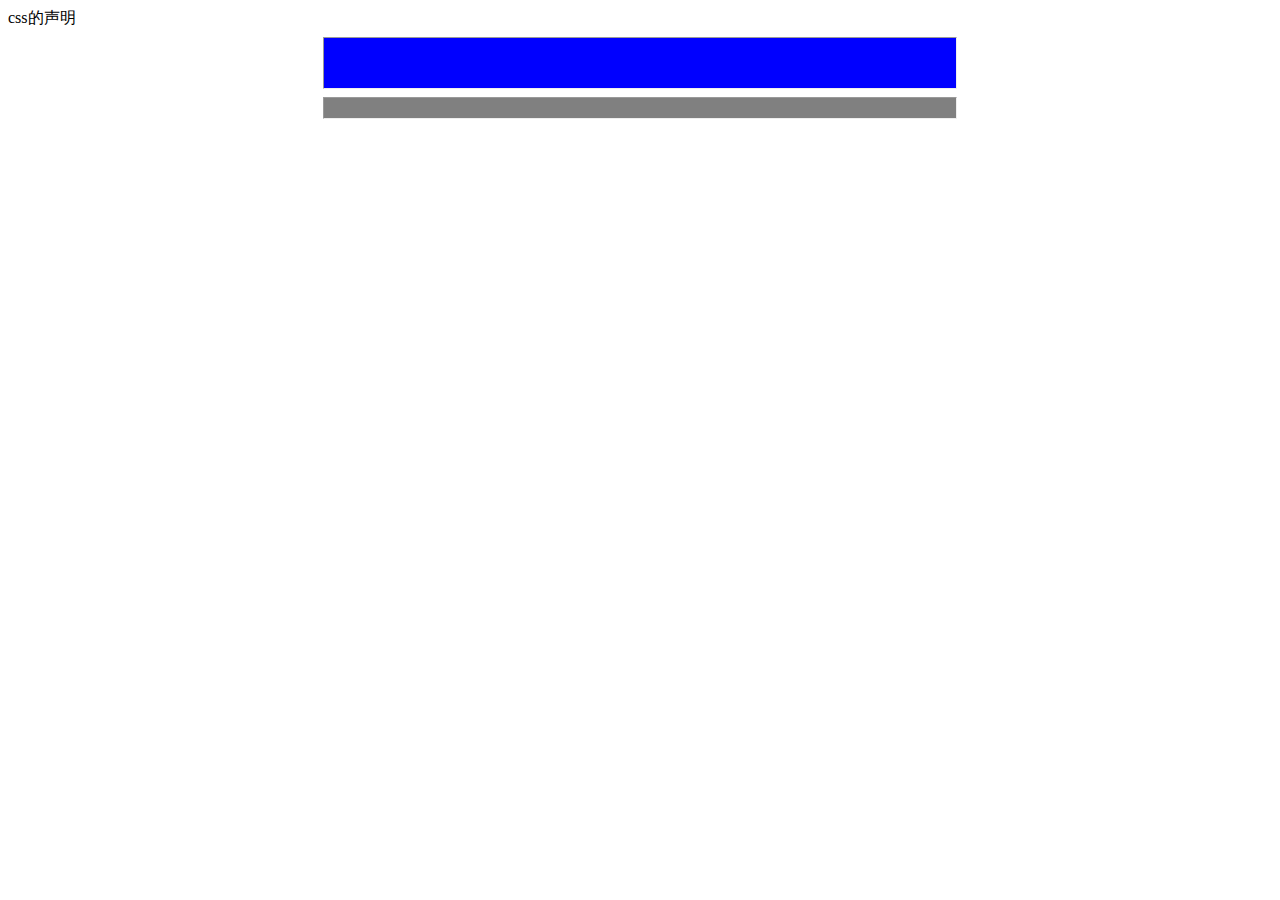
<file: CSS_test/css的声明.html>
<!DOCTYPE html>
<html>
	<head>
		<meta charset="UTF-8">
		<title>css的声明</title>
		
		<style type="text/css">
			hr{
				width:50%;
				height: 20px;
				color: red;
				background: red;
/*				作用与全局*/
			}
		</style>
		<link rel="stylesheet" type="text/css" href="css/my.css"/>
	</head>
	<body>
		<h>css的声明</h>
		<hr style="background: blue; height: 50px;" /> <!--作用与当前标签-->
		<hr />
	
	</body>
</html>
</file>
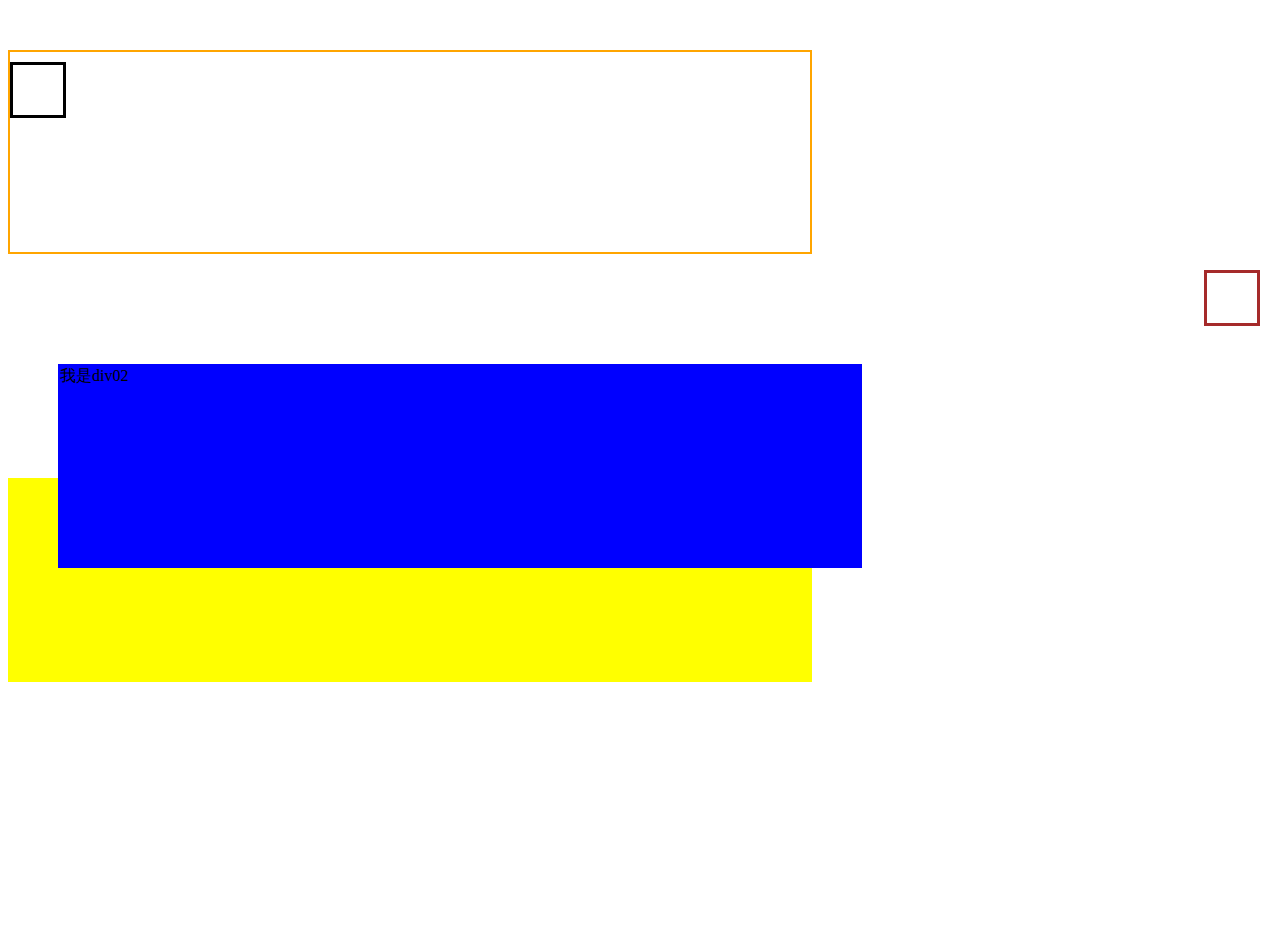
<file: CSS_test/css的定位.html>
<html>
	<head>
		<title>css的定位</title>
		<meta charset="utf-8"/>
		<!--
			css的定位
				属性名：position
				相对定位：relative 相对元素原有位置移动指定的距离
				 	可以使用top,left,right,bottom来进行设置，其它元素位置不变
				 	
				绝对定位：absolute 可以使元素参照界面或者参照父级元素来进行移动
				
				固定定位：fixed 将元素固定的显示在指定的页面位置，不会随着滚动条
					的移动而改变位置
					
				z-index属性用来声明元素的显示级别的，必须同时使用定位元素
		-->
		<style type="text/css">
			#div01{
				border: solid 2px orange;
				height: 200px;
				width: 800px;
				margin-bottom: 10px;
				margin-top: 50px;
				position: relative; /*以父级元素为参照点 成为其子元素绝对定位的参照元素*/
			}
			#showdiv{
				border: solid 3px;
				height: 50px;
				width: 50px;
				position: absolute;/*使用绝对定位,默认的参照点是body*/
				top: 10px;
			}
			#div02{
				border: dashed 2px blue;
				height: 200px;
				width: 800px;
				margin-bottom: 10px;
				position: relative;/*使用相对定位*/
				left: 50px;
				top: 100px;
				background-color: blue;
				z-index: 2;
			}
			#div03{
				border: solid 2px yellow;
				height: 200px;
				width: 800px;
				background-color: yellow;
				position: relative;
				z-index: 1;
			}
			#div04{
				border: solid 3px brown;
				height: 50px;
				width: 50px;
				position: fixed;
				top: 270px;
				right: 20px;
			}
		</style>
	</head>
	<body>
		<div id="div01">
			<div id="showdiv">
				
			</div>
		</div>
		<div id="div02">
			我是div02
		</div>
		<div id="div03">
			
		</div>
		<div id="div04">
			
		</div>
		<br /><br /><br /><br /><br /><br /><br /><br /><br />
		<br /><br /><br /><br /><br />
		
	</body>
</html>
</file>
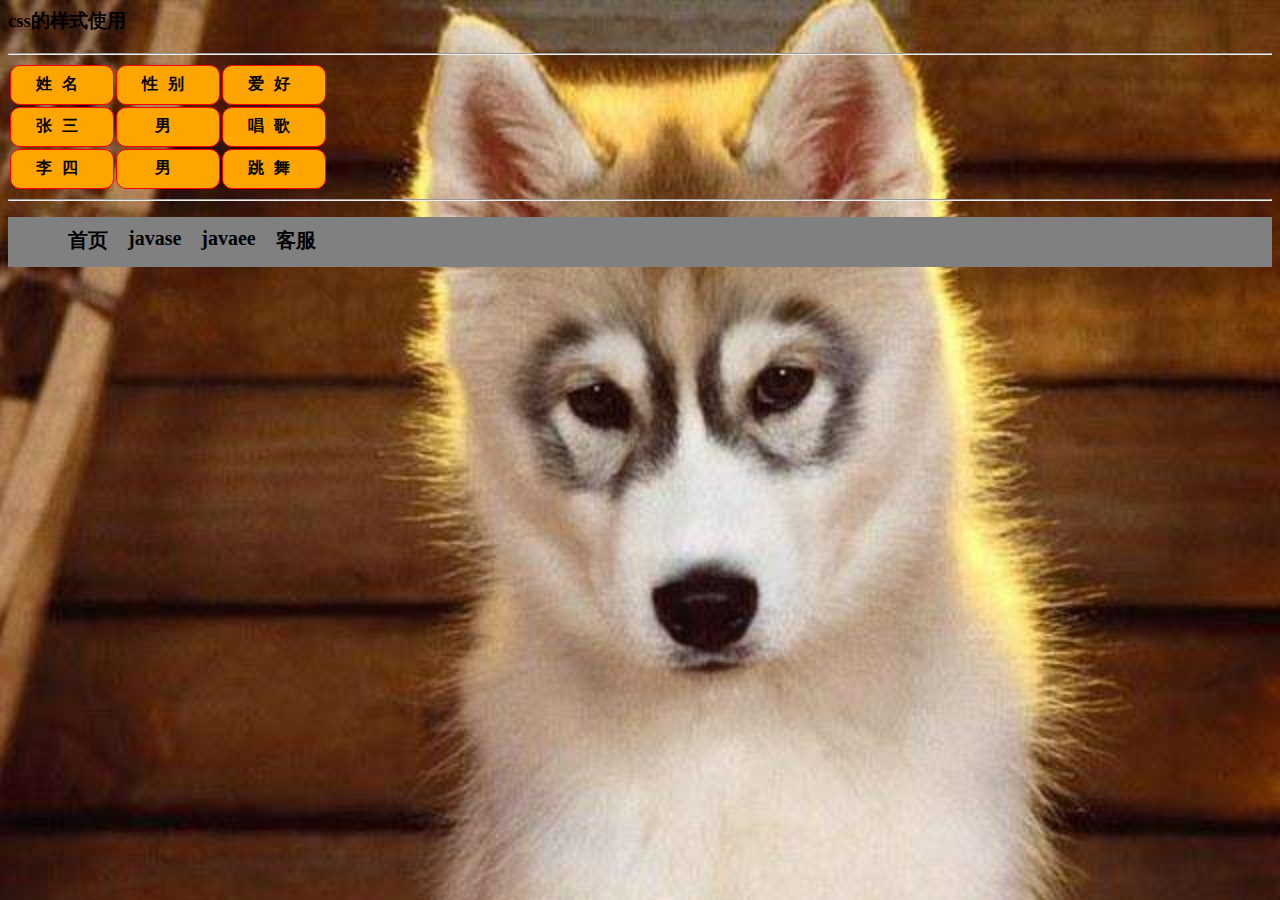
<file: CSS_test/css的样式使用.html>
<html>
	<head>
		<title>css的样式使用</title>
		<meta charset="utf-8"/>
		<style type="text/css">
			body{
				 background-image: url(img/a1.jpg); /*设置背景图片*/
				 background-repeat: no-repeat;/*设置背景图片不重复*/
				 background-size: cover;/*设置背景图片平铺*/
			}
			table{
				/*border: solid 1px;
				border-radius: 10px;*/
			  
			  
			  
			}
			tr{
				height: 40px;
			}
			td{
				width: 100px;
				border: solid 1px red;/*设置边框及其颜色和大小*/
			/*	border-bottom: none;*/
			    text-align: center;/*字体居中*/
				border-radius: 10px;/*单元格的形状*/
				background-color: orange; /*背景色
				color: white; /*字体颜色*/
				font-weight: bold; /*字体加粗显示*/
				letter-spacing: 10px;/*字体之间的空隙*/
			}
/*------------------------------------------------------------------------*/
			ul{
				background-color: gray;
				height: 50px;
			}
			li{
				list-style-type: none;/*去除li的标识符*/
				/*display: inline; *//*平铺一行*/
				float: left;/*左悬浮*/
			}
			li a{
				color: black;
				text-decoration: none;/*去除下划线*/
				font-weight: bold;/*字体加粗*/
				font-size: 20px;/*字体的大小*/
				margin-left: 20px;
				position: relative;
				top: 10px;
			}
		</style>
	</head>
	<body>
		<h3>css的样式使用</h3>
		<hr />
		<table>
			<tr>
				<td>姓名</td>
				<td>性别</td>
				<td>爱好</td>
			</tr>
			<tr>
				<td>张三</td>
				<td>男</td>
				<td>唱歌</td>
			</tr>
			<tr>
				<td>李四</td>
				<td>男</td>
				<td>跳舞</td>
			</tr>
		</table>
		<hr />
		<ul>
			<li><a href="">首页</a></li>
			<li><a href="">javase</a></li>
			<li><a href="">javaee</a></li>
			<li><a href="">客服</a></li>
		</ul>
	</body>
</html>
</file>
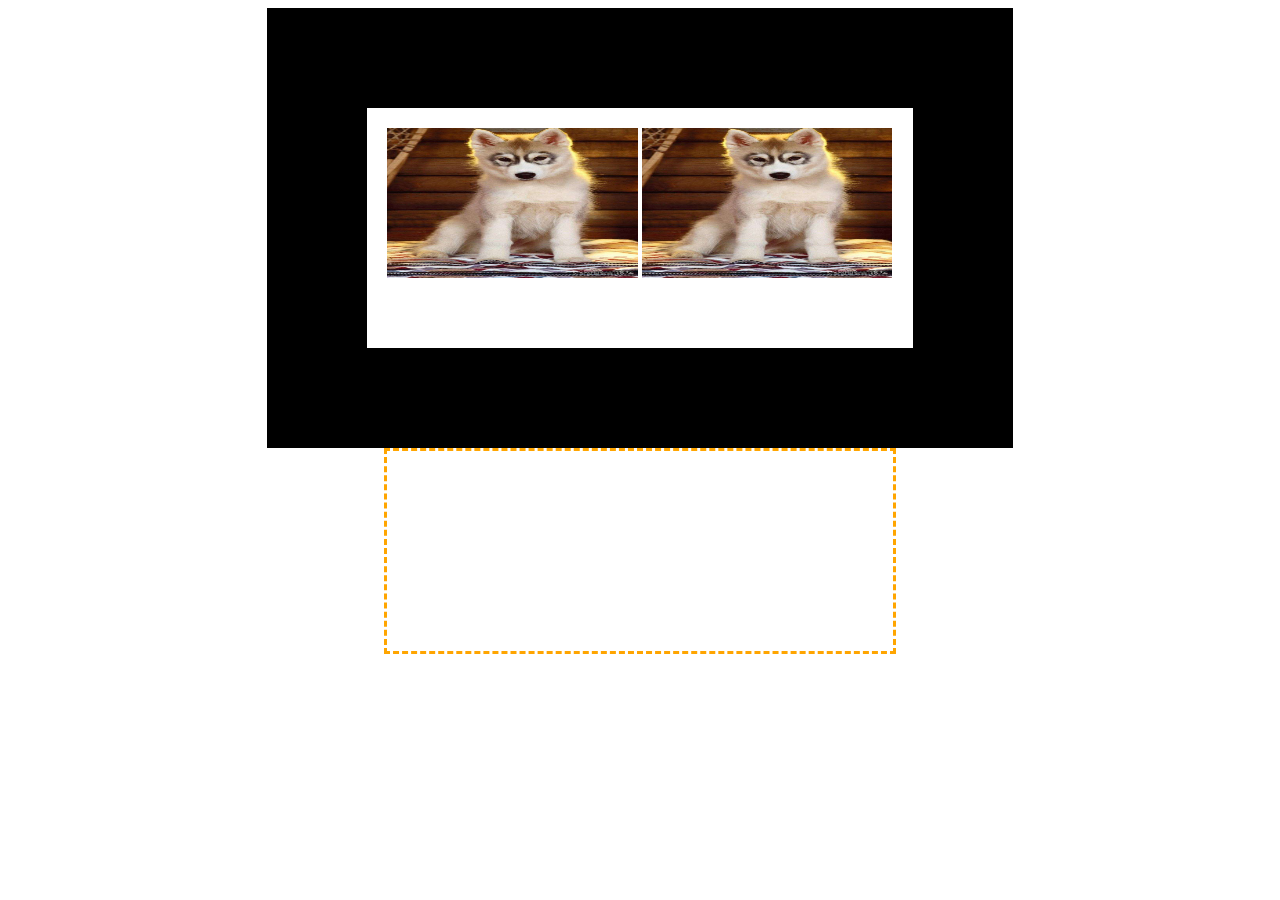
<file: CSS_test/css的盒子模型.html>
<html>
	<head>
		<title>css的盒子模型</title>
		<meta charset="utf-8"/>
		<style type="text/css">
			/*div标签：
			 *	块级标签：主要用来进行网页布局的，会将其中的子元素内容作为一个
			 * 独立的整体存在
			 * 特点：
			 * 		默认宽度是页面的宽度，但是可以设置
			 * 		高度默认是没有的，但是可以设置（可以顶开）
			 * 		如果子元素设置了百分比的高或者宽 占据的是div的百分比 不是页面的
			 * 
			 * 
			 * 盒子模型：
			 * 		外边距:margin用来设置元素和元素之间的间隔
			 * 		边框：border 用来设置元素的边框大小 
			 * 		可以单独设置上下左右
			 * 		内边距：padding 设置内容和边框之间的距离 不会改变内容区域的大小
			 * 		可以单独的设置上下左右的内边距
			 * 		内容区域：改变内容区域的大小
			 * 		设置宽和高即可改变内容区域的大小
			 */
			img{
				width: 49.53%;
				height: 150px;
			}
			#showdiv{
				border: solid 100px;
				width: 40%;
				height: 200px;
				margin-bottom: 10px;
				/*margin-left: 100px;*/
				margin: 0px auto; /*设置自动居中 左右一样大 上下间隔为0*/
				padding: 20px;
			}
			#div01{
				border: dashed 3px orange;
				width: 40%;
				height: 200px;
				/*margin-left: 100px;*/
				margin: auto;
			}
		</style>
	</head>
	<body>
	<div id="showdiv">
		<img src="img/a1.jpg" alt="" />
		<img src="img/a1.jpg" alt="" />
	</div>
	<div id="div01">
		
	</div>
	</body>
</html>
</file>
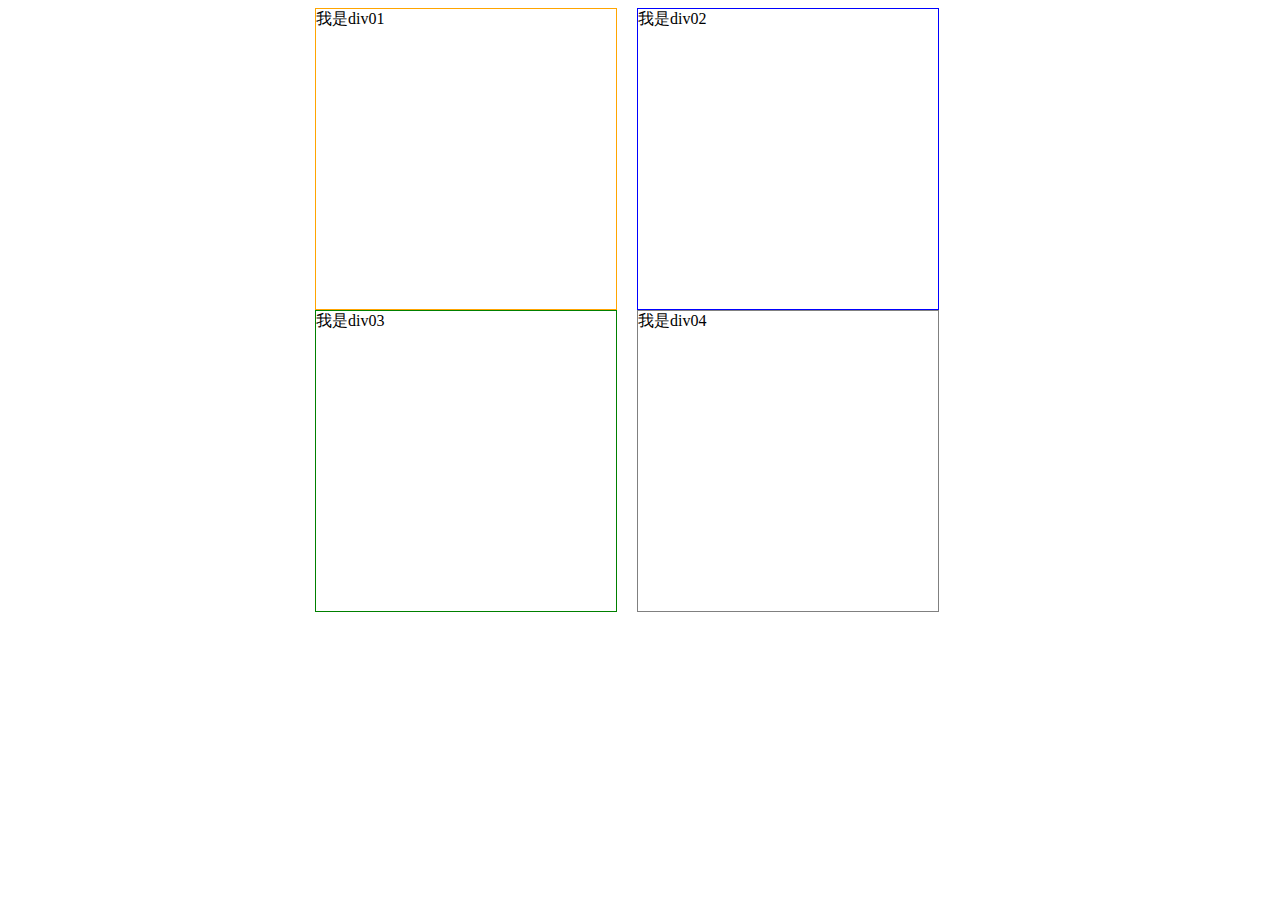
<file: CSS_test/css的盒子模型布局.html>
<html>
	<head>
		<title></title>
		<meta charset="utf-8"/>
		<style type="text/css">
			div{
				width: 300px;
				height: 300px;
				
			}
			#start,#end{
				width: 650px;
				margin-top: 20px;
				margin: auto;
			}
			/*#end{
				width: 650px;
			}*/
			#div01{
				border: solid 1px orange;
				float: left;
				margin-right: 20px;
			}
			#div02{
				border: solid 1px blue;
				float: left;
			}
			#div03{
				border: solid 1px green;
				float: left;
				margin-right: 20px;
			}
			#div04{
				border: solid 1px gray;
				float: left;
			}
		</style>
	</head>
	<body>
		<div id="start">
			<div id="div01">
				我是div01
			</div>
			<div id="div02">
				我是div02
			</div>
		</div>
		<div id="end">
			<div id="div03">
				我是div03
			</div>
			<div id="div04">
				我是div04
			</div>
		</div>
		
	</body>
</html>
</file>
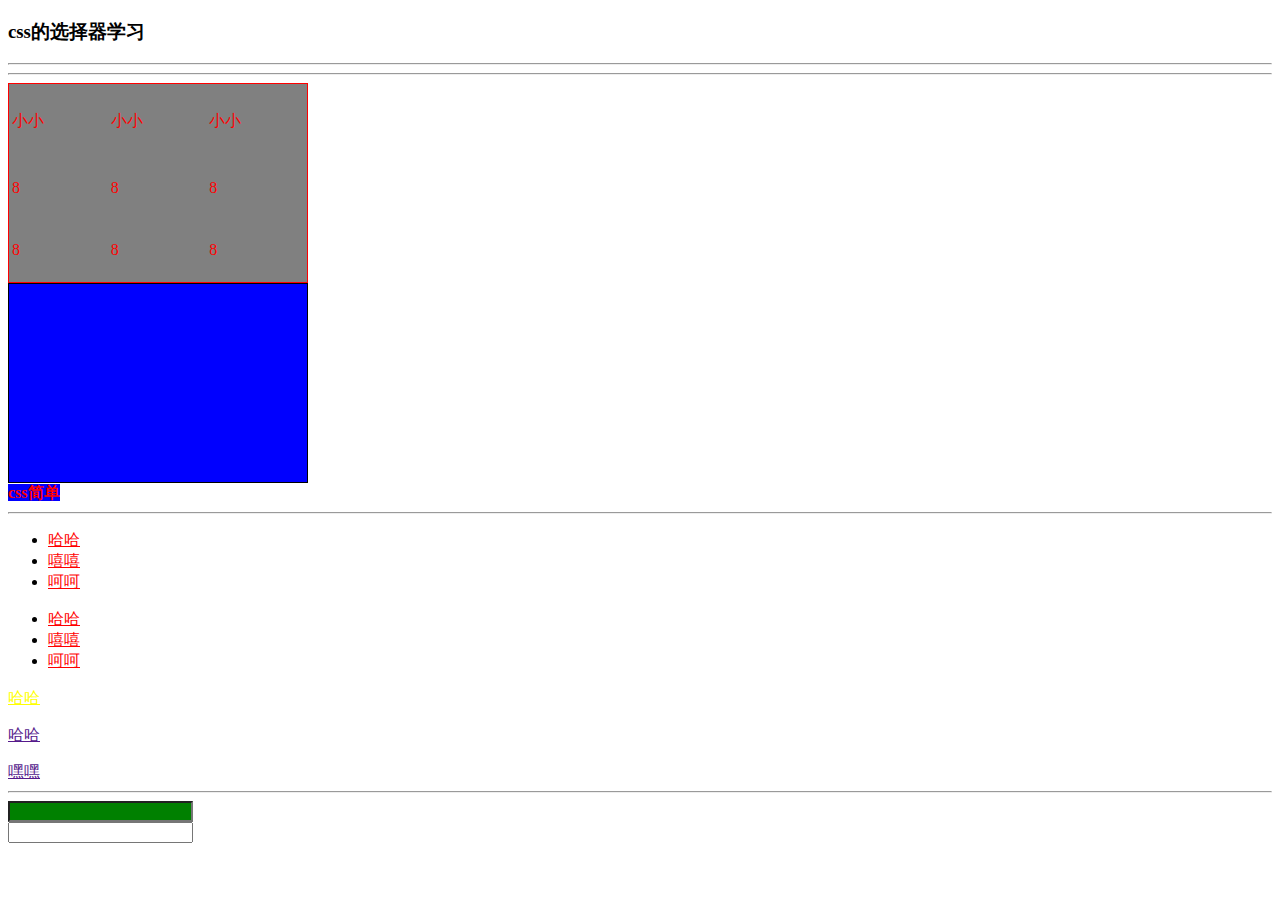
<file: CSS_test/css的选择器.html>
<!DOCTYPE html>
<html>
	<head>
		<meta charset="UTF-8">
		<title>css的选择器</title>
		<!--css的选择器
			标签选择器：
				标签名{样式名1：样式值1；......}
				作用：会将当前网页内的所有该标签增加相同的样式
		-->
		<style type="text/css">
			/*标签选择器*/
			table{
				width: 300px;
				height: 200px;
				border: solid 1px;
				background-color: red;
				/*color: red;*/
			}
			/*id选择器  给某一个设置样式*/
			#t1{
				background-color: gray;
			}
			/*b{
				color: red;
			}*/
			/*类选择器  给不同的标签添加相同的样式*/
			.commo{
				color: red;
			}
			/*全部选择选择器  选择所有的html标签，并添加相同的样式*/
			/**{
				样式名1:样式值1;
			}*/
/*-----------------------------------------------------------------------------*/
			/*组合选择器 解决不同的选择器之间重复样式的问题*/
			.commo,table{
				background-color: blue
			}
			/*子标签选择器  选择器1 子标签选择器{}*/
			ul li a{
				color: red;
			}
			#p1 a{
				color: yellow;
			}
			/*属性选择器 标签名[属性名=属性值]{}*/
			input[type=text]{
				background-color: green;
			}
		</style>
	</head>
	<body>
		<h3>css的选择器学习</h3>
		<hr />
		<hr />
		<table id="t1" class="commo">
			<tr>
				<td>小小</td>
				<td>小小</td>
				<td>小小</td>
			</tr>
			<tr>
				<td>8</td>
				<td>8</td>
				<td>8</td>
			</tr>
			<tr>
				<td>8</td>
				<td>8</td>
				<td>8</td>
			</tr>
		</table>
		<table>
			<tr>
				<td></td>
				<td></td>
				<td></td>
			</tr>
			<tr>
				<td></td>
				<td></td>
				<td></td>
			</tr>
			<tr>
				<td></td>
				<td></td>
				<td></td>
			</tr>
		</table>
		<b class="commo">css简单</b>
		<hr />
		<ul>
			<li><a href="">哈哈</a></li>
			<li><a href="">嘻嘻</a></li>
			<li><a href="">呵呵</a></li>
		</ul>
		<ul>
			<li><a href="">哈哈</a></li>
			<li><a href="">嘻嘻</a></li>
			<li><a href="">呵呵</a></li>
		</ul>
		<p id="p1">
			<a href="">哈哈</a>
		</p>
		<p>
			<a href="">哈哈</a>
		</p>
		<a href="">嘿嘿</a>
		<hr />
		<input type="text" name="" id="" value=""/><br />
		<input type="password" name="" id="" value=""/>
	</body>
</html>
</file>
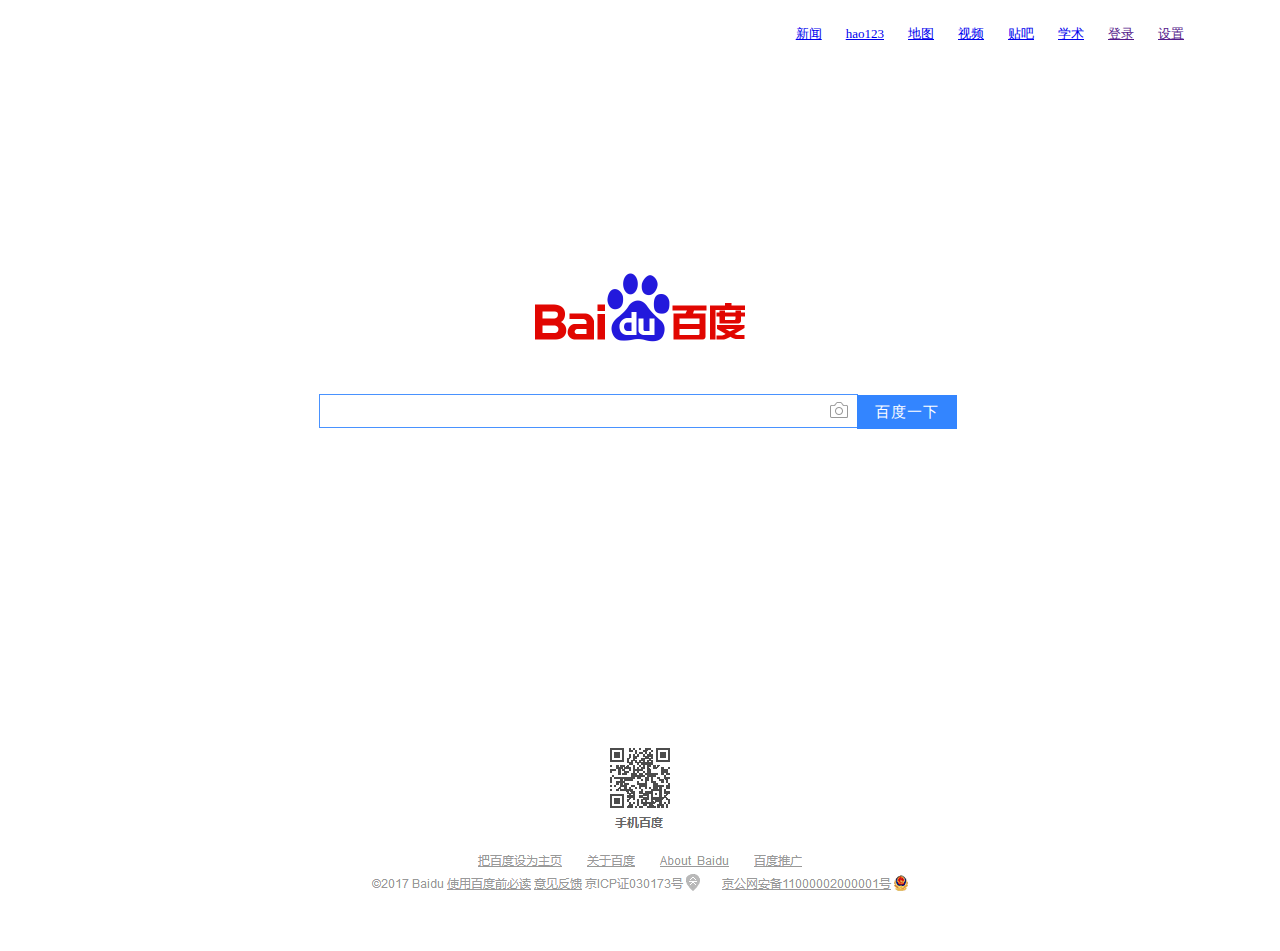
<file: CSS_test/模拟百度首页.html>
<html>
	<head>
		<title>百度一下，你就知道</title>
		<meta charset="UTF-8"/>
		<link rel="stylesheet" type="text/css" href="css/百度.css"/>
		<link href="img/title.ico" rel="shortcut icon"/>
	</head>
	<body>
		<div id="header">
			<ul id="header_nav">
				<li><a href="http://news.baidu.com/">新闻</a></li>
				<li><a href="https://www.hao123.com/">hao123</a></li>
				<li><a href="https://map.baidu.com/@12130979.3,4054219.02,13z">地图</a></li>
				<li><a href="http://v.baidu.com/">视频</a></li>
				<li><a href="https://tieba.baidu.com/">贴吧</a></li>
				<li><a href="http://xueshu.baidu.com/">学术</a></li>
				<li><a href="">登录</a></li>
				<li><a href="">设置</a></li>
			</ul>
		</div>
		<div id="main">
			<!--引入百度logo-->
			<img id="img_logo" src="img/bd_logo.png" height="129px"/>
			<br />
			<form action="https://www.baidu.com/s" method="get">
				<input type="text" name="wd" id="" value="" />
				<input type="submit" name="" id="" value="百度一下" /> 
			</form>
			<!--声明搜索框和按钮-->
			
		</div>
		<div id="footer">
			<!--声明网站-->
			<img src="img/footer.png"/>
		</div>
	</body>
</html>
</file>
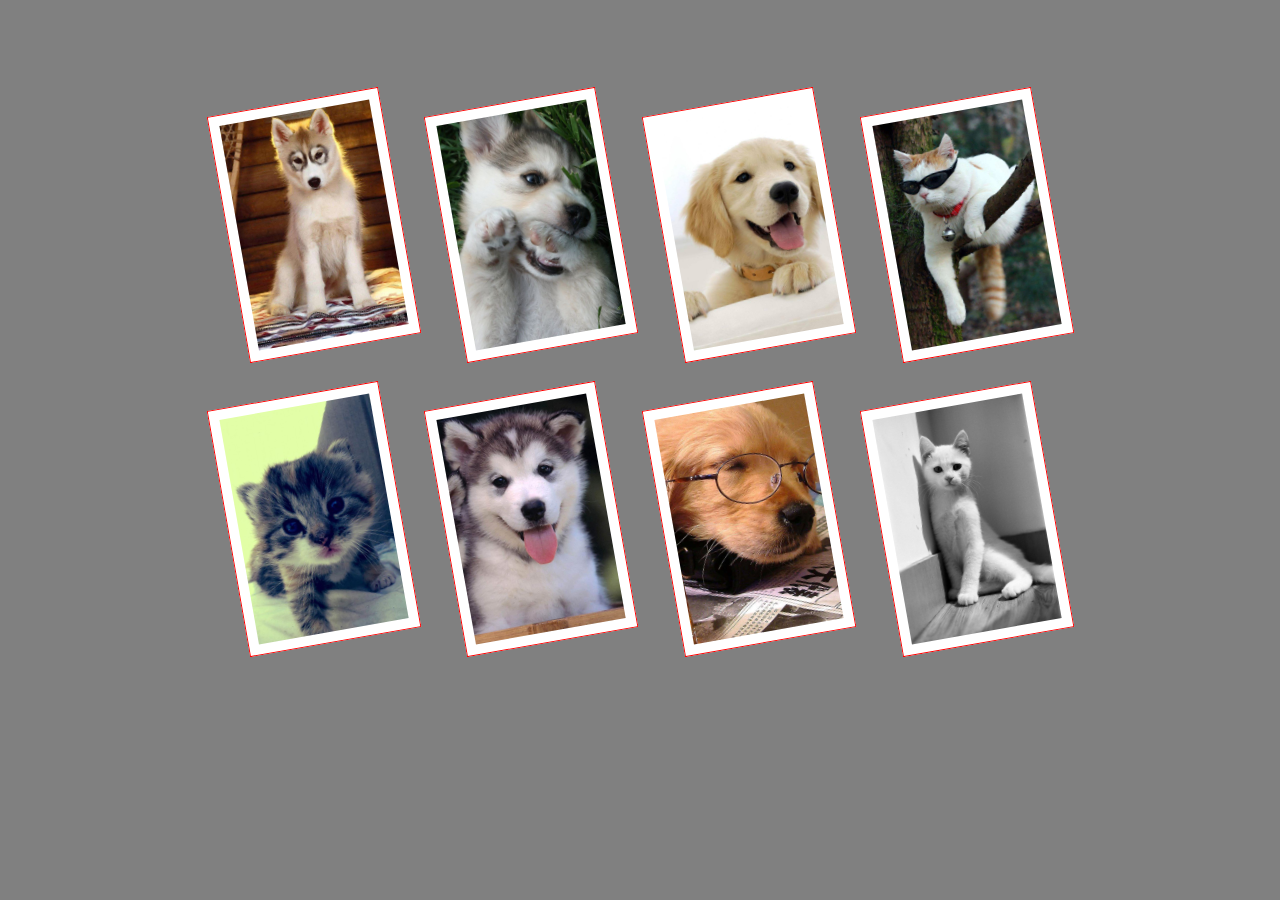
<file: CSS_test/照片墙.html>
<html>
	<head>
		<title>照片墙</title>
		<meta charset="utf-8"/>
		<style type="text/css">
			/*设置图片样式*/
			img{
				width: 12%;
				border: solid 1px red; /*设置边框及其颜色和大小*/
				padding: 10px;/*设置内边距*/
				background-color: white;
				transform: rotate(-10deg);/*设置倾斜角度*/
				margin: 20px;/*设置外边距*/
			}
			
			/*使用伪类给标签添加样式*/
			img:hover{
				/*border: solid 2px red;*/
				transform: rotate(0deg) scale(1.5);/*设置旋转角度和缩放比例*/
				z-index: 1/*设置显示级别*/;
				transition: 1.5s;/*设置显示时间*/
			}
			/*设置body样式*/
			body{
				text-align: center;
				background-color: gray;
			}
		</style>
	</head>
	<body>
		<br /><br /><br /><br />
		<img src="img/a1.jpg" alt="" />
		<img src="img/a2.jpg" alt="" />
		<img src="img/a3.jpg" alt="" />
		<img src="img/a4.jpg" alt="" /><br />
		<img src="img/a5.jpg" alt="" />
		<img src="img/a6.jpg" alt="" />
		<img src="img/a7.jpg" alt="" />
		<img src="img/a8.jpg" alt="" />
	</body>
</html>
</file>
<file: CSS_test/css/my.css>
hr{
	width: 50%;
	height: 20px;
	color: red;
	background: gray;
}
</file>
<file: CSS_test/css/百度.css>
/*设置页面的基础样式*/
	*{margin: 0px;padding: px;}
/*设置header头部份的大小*/
	#header{width: 100%;height: 45px;}
/*设置导航栏的样式*/
	#header_nav{position: absolute;right: 96px;top: 22px;}
	#header_nav li{float: left;list-style-type: none;margin-left: 24px;}
	#header_nav li{color: #00c;font-size: 13px;font-weight: 700px;line-height: 24px;}
	
/*设置main主体部分的大小*/
	#main{width: 100%;height: 700px;text-align: center;}
	#img_logo{margin-top: 180px;margin-bottom: 40px;}
	/*设置搜索框样式*/
	input[type=text]{height: 34px;width: 539px;border: solid 1px #4992FF;background-image: url(../img/inp.png);background-repeat: no-repeat;background-position-x: 505px;background-position-y: 2px;}
	input[type=submit]{height: 34px;width: 100px;font-size: 15px;color: #fff;background-color: #3385ff;border: solid #3385ff;letter-spacing: 1px;position: relative;right: 5px;top: 1px;}
/*设置footer底部部分的大小*/
	#footer{width: 100%;height: 206px;text-align: center;}
/*使用伪类给标签添加样式*/
	#header_nav li a:hover{color: #3385ff;}
</file>
